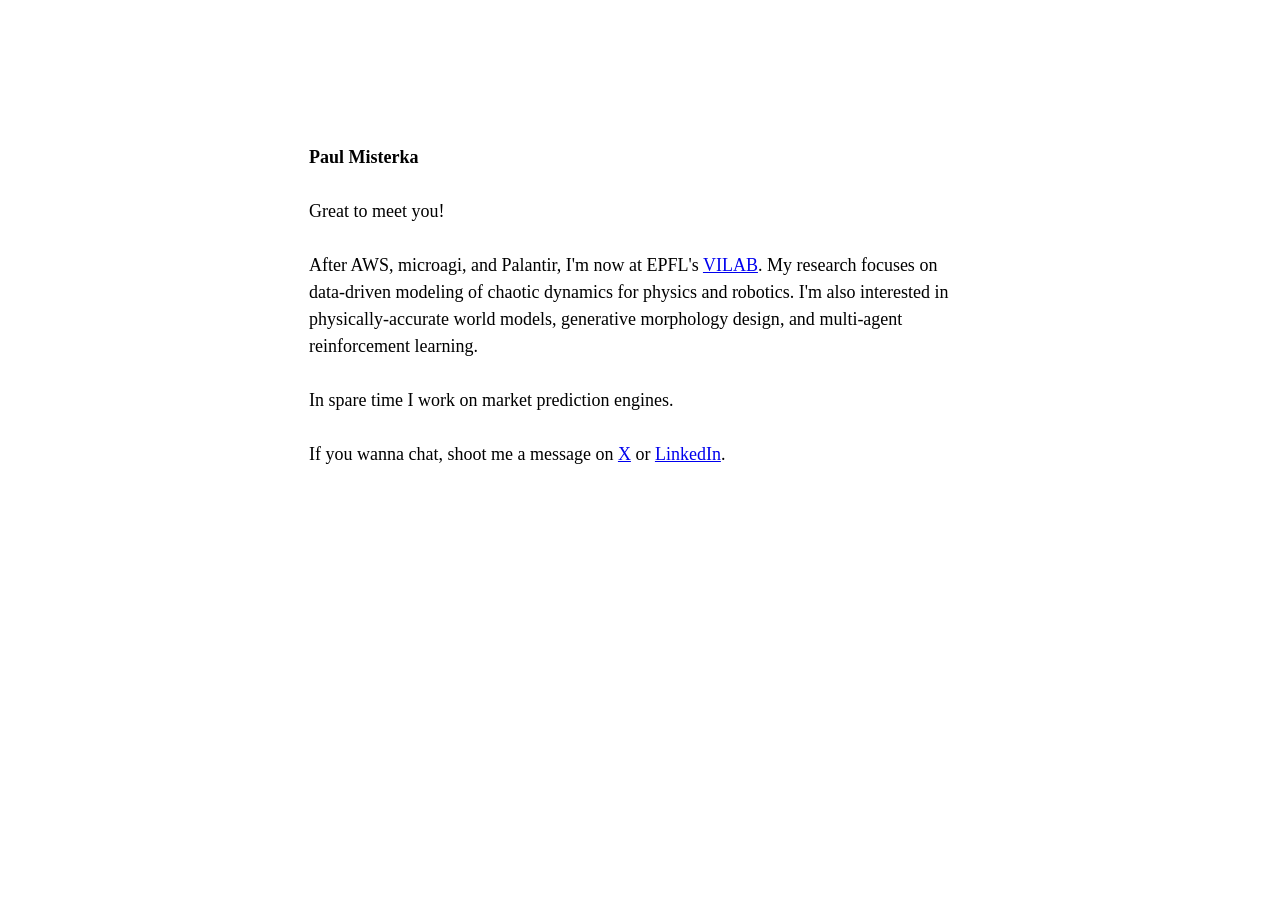
<file: index.html>
<!DOCTYPE html>
<html lang="en">
<head>
<meta charset="utf-8">
<meta name="viewport" content="width=device-width, initial-scale=1">
<title>Paul Misterka</title>
<meta name="robots" content="index, follow">
<meta name="description" content="Paul Misterka’s personal website. After AWS, microagi and Palantir, now at EPFL's VILAB. Research on data-driven modeling of chaotic dynamics for physics and robotics. Also interested in physically-accurate world models, generative morphology design and multi-agent reinforcement learning.">
<meta name="author" content="Paul Misterka">
<link rel="canonical" href="https://paulm.ist/">
<meta property="og:type" content="website">
<meta property="og:url" content="https://paulm.ist/">
<meta property="og:title" content="Paul Misterka">
<meta property="og:description" content="After AWS, microagi and Palantir, now at EPFL's VILAB. Research on data-driven modeling of chaotic dynamics for physics and robotics. Also interested in physically-accurate world models, generative morphology design and multi-agent reinforcement learning.">
<link rel="icon" href="favicon.png" type="image/png" sizes="64x64">
<style>
  body {
    font-family: "Times New Roman", Times, serif;
    font-size: 18px;
    line-height: 1.5;
    color: #000;
    background: #fff;
    max-width: 662px;
    margin: 8em auto 5em;
    padding: 0 1.5em;
  }
  h1 {
    font-size: 18px;
    font-weight: bold;
    margin: 0 0 1.5em 0;
  }
  p {
    margin: 0 0 1.5em 0;
  }
  a {
    color: #0000EE;
    text-decoration: underline;
  }
  .peek {
    cursor: default;
  }
  #peek {
    position: fixed;
    left: 0;
    top: 0;
    display: none;
    z-index: 10;
    pointer-events: none;
  }
  #peek img {
    display: none;
    max-width: calc(100vw - 24px);
    height: auto;
  }
</style>
</head>
<body>

<h1>Paul Misterka</h1>

<p>Great to meet you!</p>

<p>After AWS, microagi, and Palantir, I'm now at EPFL's <a href="https://vilab.epfl.ch/">VILAB</a>. My research focuses on data-driven modeling of chaotic dynamics for physics and robotics. I'm also interested in <span class="peek" data-peek="world-models">physically-accurate world models</span>, <span class="peek" data-peek="morphology">generative morphology design</span>, and <span class="peek" data-peek="marl">multi-agent reinforcement learning</span>.</p>

<p>In spare time I work on market prediction engines.</p>

<p>If you wanna chat, shoot me a message on <a href="https://x.com/sqrt_minus_one">X</a> or <a href="https://www.linkedin.com/in/paulmis/">LinkedIn</a>.</p>

<div id="peek" aria-hidden="true">
  <img data-peek="world-models" src="hover/world-models.webp" width="344" height="172" alt="">
  <img data-peek="morphology" src="hover/morphology.webp" width="300" height="300" alt="">
  <img data-peek="marl" src="hover/marl.webp" width="440" height="297" alt="">
</div>

<script>
(function () {
  var box = document.getElementById('peek');
  var imgs = {};
  box.querySelectorAll('img').forEach(function (img) { imgs[img.dataset.peek] = img; });
  var current = null;
  var lastPointer = 'mouse';

  function place(x, y) {
    var w = box.offsetWidth, h = box.offsetHeight, m = 12;
    var left = Math.max(m, Math.min(x + 16, window.innerWidth - w - m));
    var top = y + 20;
    if (top + h + m > window.innerHeight) top = y - h - 16;
    box.style.left = left + 'px';
    box.style.top = Math.max(m, top) + 'px';
  }
  function show(key, x, y) {
    if (current) imgs[current].style.display = 'none';
    current = key;
    imgs[key].style.display = 'block';
    box.style.display = 'block';
    place(x, y);
  }
  function hide() {
    if (!current) return;
    imgs[current].style.display = 'none';
    box.style.display = 'none';
    current = null;
  }

  document.addEventListener('pointerdown', function (e) { lastPointer = e.pointerType; }, true);
  document.querySelectorAll('.peek').forEach(function (el) {
    var key = el.dataset.peek;
    el.addEventListener('pointerenter', function (e) {
      if (e.pointerType === 'mouse') show(key, e.clientX, e.clientY);
    });
    el.addEventListener('pointermove', function (e) {
      if (e.pointerType === 'mouse' && current === key) place(e.clientX, e.clientY);
    });
    el.addEventListener('pointerleave', function (e) {
      if (e.pointerType === 'mouse') hide();
    });
    el.addEventListener('click', function (e) {
      if (lastPointer === 'mouse') return;
      e.stopPropagation();
      if (current === key) { hide(); return; }
      show(key, 0, 0);
      place(e.clientX - box.offsetWidth / 2 - 16, e.clientY);
    });
  });
  document.addEventListener('click', hide);
  window.addEventListener('scroll', hide, { passive: true });
})();
</script>

</body>
</html>
</file>
